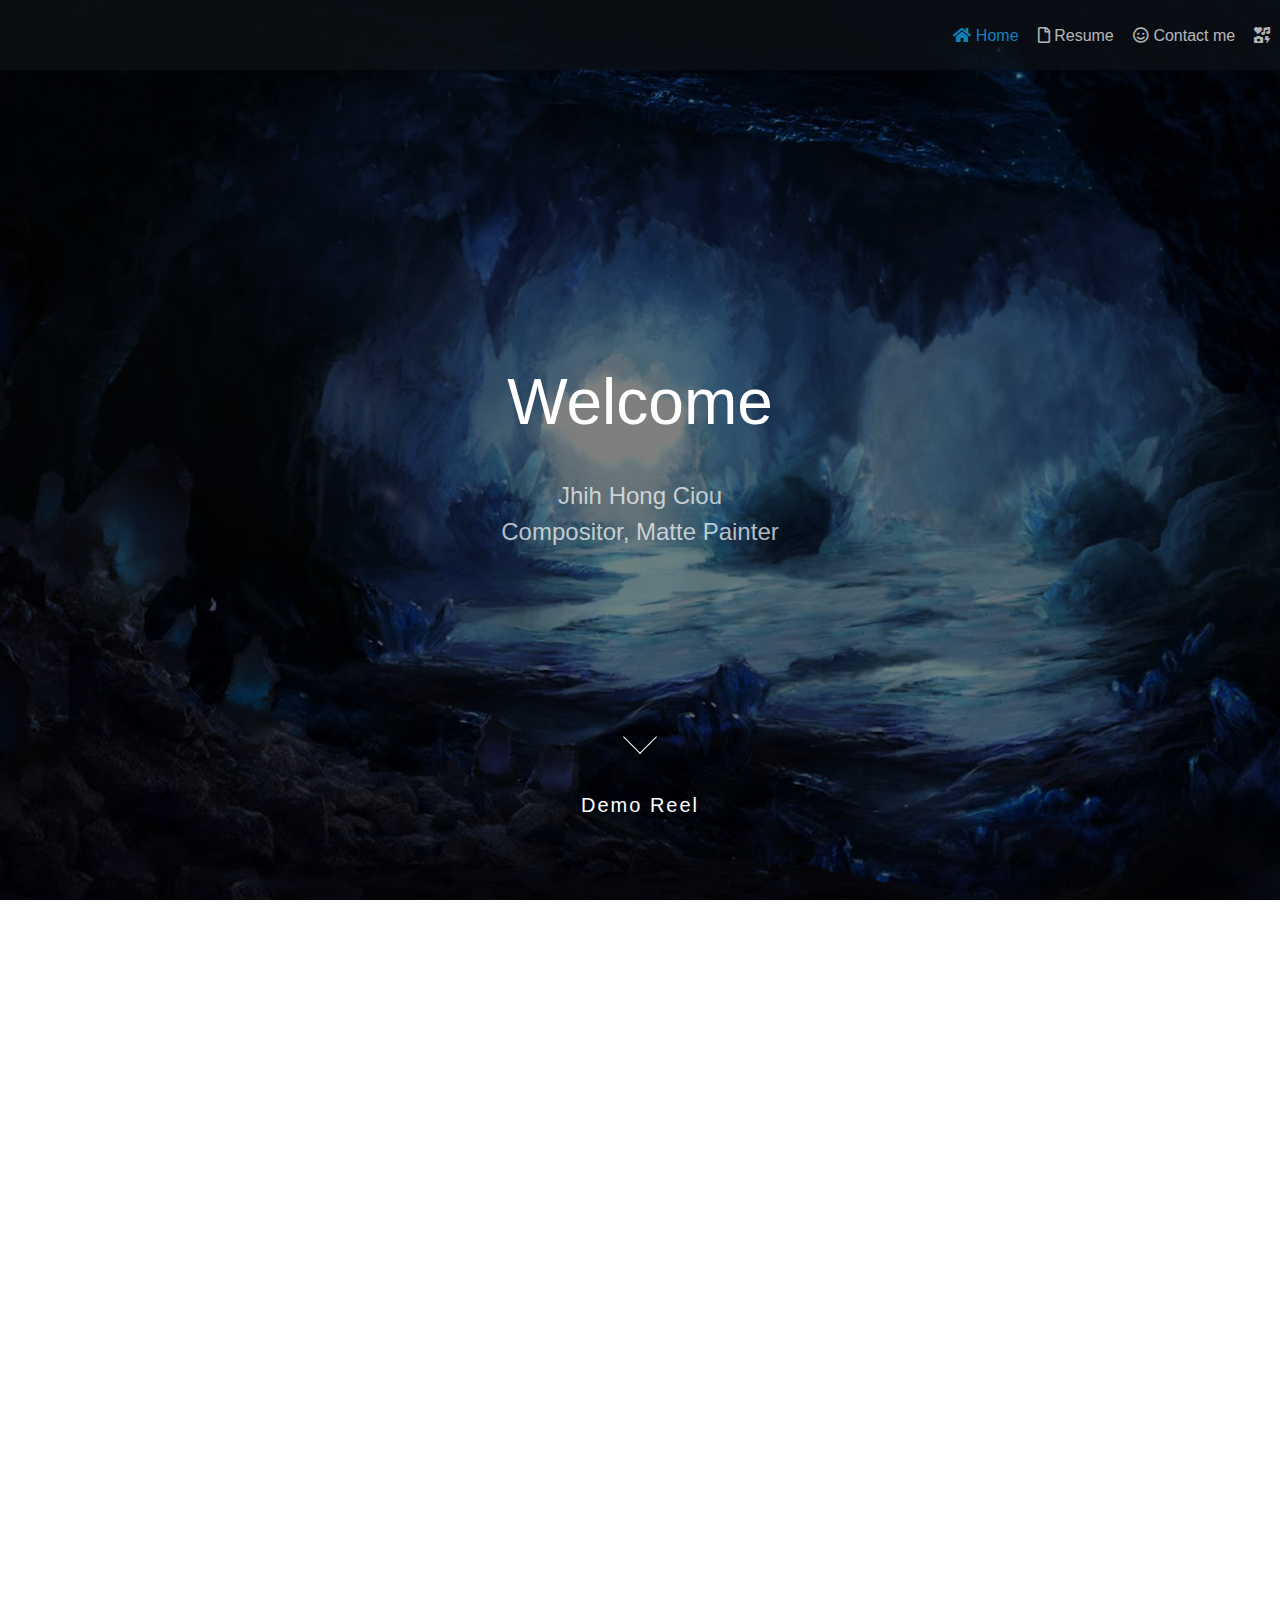
<file: index.html>
<html>

<head>
	<title>Nick Ciou</title>
	<meta charset="utf-8" />
	<meta name="viewport" content="width=device-width, initial-scale=1" />
	<link rel="stylesheet" href="assets/css/all.css" />
	<link rel="stylesheet" href="assets/css/main.css" />
	<link rel="icon" href="images/weblogo.ico">
</head>

<body>
	<!-- Nav bar -->
	<nav class="navbar top">
		<ul>
			<li><a href="index.html" class="active"><i class="fas fa-home"></i> Home</a></li>
			<li><a href="resume.html"><i class="far fa-file"></i> Resume</a></li>
			<li><a href="aboutme.html"><i class="far fa-smile"></i> Contact me</a></li>
			<li><a href="cookbook.html"><i class="fas fa-icons"></i></a></li>
		</ul>
	</nav>
	
	<!-- Welcome message -->
	<header id="headerIndexPage" class="scroll">
		<h1 class="raiseAnimation">Welcome</h1>
		<h2 class="raiseAnimation" align="middle">Jhih Hong Ciou<br>Compositor, Matte Painter</h2>
		<!-- scroll button -->
		<a href="#demoReel"><span></span>Demo Reel</a>
	</header>
	
	<!-- Demo Reel -->
	<section id="demoReel">
		<div  class="container">
			<iframe src="https://player.vimeo.com/video/388638720?title=0&byline=0&portrait=0" class="resp-iframe"  allow="autoplay; fullscreen" allowfullscreen></iframe>
		</div>
	</section>

</body>


</html>
</file>
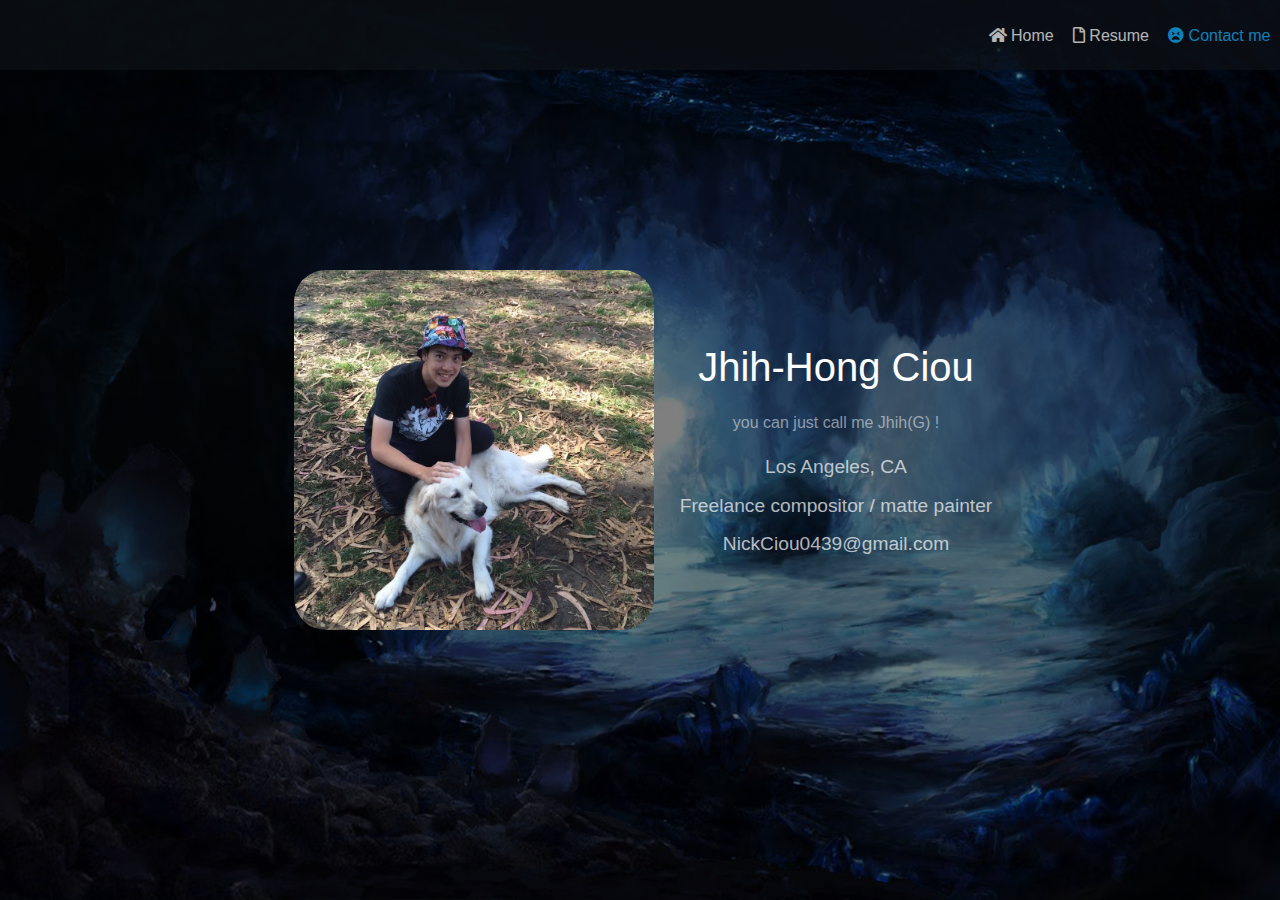
<file: aboutme.html>
<html>

<head>
	<title>Nick Ciou</title>
	<meta charset="utf-8" />
	<meta name="viewport" content="width=device-width, initial-scale=1" />
	<link rel="stylesheet" href="assets/css/all.css" />
	<link rel="stylesheet" href="assets/css/main.css" />
	<link rel="icon" href="images/weblogo.ico">
</head>

<body>
	<!-- Nav bar -->
	<nav class="navbar top">
		<ul>
			<li><a href="index.html"><i class="fas fa-home"></i> Home</a></li>
			<li><a href="resume.html"><i class="far fa-file"></i> Resume</a></li>
			<li><a href="aboutme.html" class="active"><i class="fas fa-tired"></i> Contact me</a></li>
		</ul>
	</nav>
	
	<section id="aboutMe">
		<div id="meBlock">
			<img src="images/index_me.jpg" alt=""/>
			<div id="aboutmeLineUp">
				<h1>Jhih-Hong Ciou</h1>
				<h3>you can just call me Jhih(G) !</h3>
				<h2>Los Angeles, CA <br>
				Freelance compositor / matte painter<br>
				NickCiou0439@gmail.com <br>
				<!-- 415-349-1752</h2> -->
			</div>
		</div>
	</section>
</body>


</html>
</file>
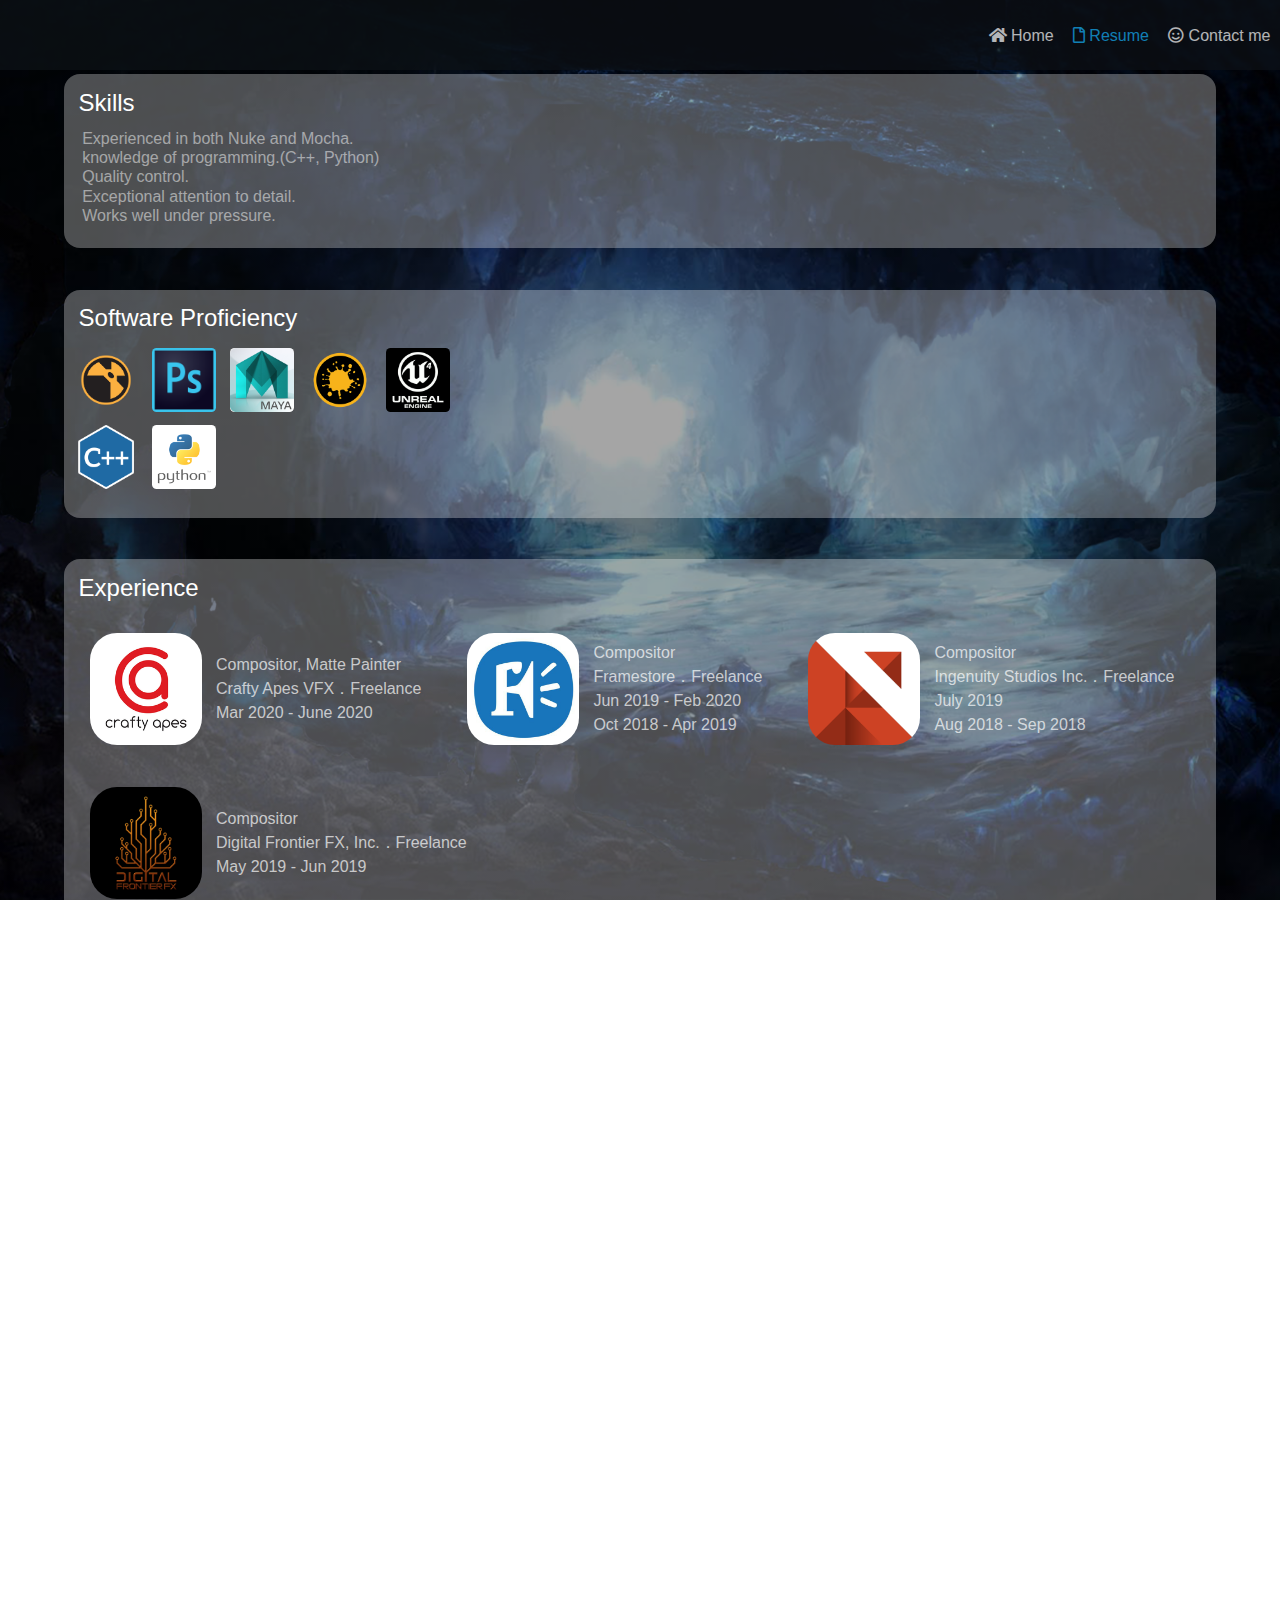
<file: resume.html>
<html>

<head>
	<title>Nick Ciou</title>
	<meta charset="utf-8" />
	<meta name="viewport" content="width=device-width, initial-scale=1" />
	<link rel="stylesheet" href="assets/css/all.css" />
	<link rel="stylesheet" href="assets/css/main.css" />
	<link rel="icon" href="images/weblogo.ico">
</head>

<body>
	<!-- Nav bar -->
	<nav class="navbar top">
		<ul>
			<li><a href="index.html"><i class="fas fa-home"></i> Home</a></li>
			<li><a href="resume.html" class="active"><i class="far fa-file"></i> Resume</a></li>
			<li><a href="aboutme.html"><i class="far fa-smile"></i> Contact me</a></li>
		</ul>
	</nav>

	<section id="resume">
		<!-- Blank Block -->
		<div id="blankBlock">
			<br>
		</div>

		<!-- Skills -->
		<div id="textBlock">
			<h1>Skills</h1>
			<h3>
				Experienced in both Nuke and Mocha.<br>
				knowledge of programming.(C++, Python)<br>
				Quality control.<br>
				Exceptional attention to detail.<br>
				Works well under pressure.<br>
			</h3>
			<br>
		</div>

		<!-- Software Proficiency -->
		<div id="textBlock">
			<h1>Software Proficiency</h1>
				<div id="softwareBlock">
						<img src="images/Icon/Nuke.png" alt=""/>
						<img src="images/Icon/Photoshop.png" alt=""/>
						<img src="images/Icon/Maya.png" alt=""/>
						<img src="images/Icon/Mari.png" alt=""/>
						<img src="images/Icon/Unreal.png" alt=""/><br>
						<img src="images/Icon/C.png" alt=""/>
						<img src="images/Icon/Python.png" alt=""/>
				</div>
			<br>
		</div>

		<!-- Experience -->
		<div id="textBlock">
			<h1>Experience</h1>
			<div id="blockWrap">
				<div id="experienceBlock">
					<img src="images/Icon/Crafty.png" alt=""/>
					<div id="experienceTextBlock">
						<h4>
							Compositor, Matte Painter<br>
							Crafty Apes VFX．Freelance<br>
							Mar 2020 - June 2020
						</h4>
					</div>
				</div>

				<div id="experienceBlock">
					<img src="images/Icon/Framestore.jpg" alt=""/>
					<div id="experienceTextBlock">
						<h4>
							Compositor<br>
							Framestore．Freelance<br>
							Jun 2019 - Feb 2020<br>
							Oct 2018 - Apr 2019
						</h4>
					</div>
				</div>

				<div id="experienceBlock">
					<img src="images/Icon/Ingenuity.png" alt=""/>
					<div id="experienceTextBlock">
						<h4>
							Compositor<br>
							Ingenuity Studios Inc.．Freelance<br>
							July 2019<br>
							Aug 2018 - Sep 2018
						</h4>
					</div>
				</div>

				<div id="experienceBlock">
					<img src="images/Icon/digitalFrontier.png" alt=""/>
					<div id="experienceTextBlock">
						<h4>
							Compositor<br>
							Digital Frontier FX, Inc.．Freelance<br>
							May 2019 - Jun 2019
						</h4>
					</div>
				</div>

			</div>
			<br>
		</div>

		<!-- Education -->
		<div id="textBlock">
			<h1>Education</h1>
			<h2>Academy of Art University</h2>
			<h3>MFA in Animation & Visual Effects, Specialized in Visual Effects, CA 2015-2018</h3>
			<h2>National Tsing Hua University</h2>
			<h3>Bachelor of Science degree in Computer Science, Taiwan 2011-2014</h3>
			<br>
		</div>

		<!-- Projects -->
		<div id="textBlock">
			<h1>Projects have been worked on</h1>
			<h2>TV series</h2>
			<h3>
				Westworld - Season 3&emsp;(2020)<br>
				Why woman kill - Season1&emsp;(2019)<br>
				Euphoria&emsp;(2019)<br>
				Jack Ryan - Season 2&emsp;(2019)<br>
			</h3><br>
			<h2>Independent films</h2>
			<h3>
				World of steam&emsp;(2018)<br>
				Is this Heaven&emsp;(2018)
			</h3><br>
			<h2>Commercials</h2>
			<h3>
				Exprian&emsp;(2020 Spring)<br>
				Xfinity&emsp;(2019 Winter)<br>
				Toyota&emsp;(2019 Winter)<br>
				GMC&emsp;(2019 Winter)<br>
				Reebok&emsp;(2019 Summer)<br>
				Google Pixel 3&emsp;(2019 Summer)<br>
				AT&T&emsp;(2019 Summer)
			</h3>
			<br>
		</div>

	</section>

</body>


</html>
</file>
<file: assets/css/main.css>
html, body, div, span, applet, object, iframe,
h1, h2, h3, h4, h5, h6, p, blockquote, pre,
a, abbr, acronym, address, big, cite, code,
del, dfn, em, img, ins, kbd, q, s, samp,
small, strike, strong, sub, sup, tt, var,
b, u, i, center,
dl, dt, dd, ol, ul, li,
fieldset, form, label, legend,
table, caption, tbody, tfoot, thead, tr, th, td,
article, aside, canvas, details, embed, 
figure, figcaption, footer, header, hgroup, 
menu, nav, output, ruby, section, summary,
time, mark, audio, video {
	margin: 0;
	padding: 0;
	border: 0;
	font-size: 100%;
	font: inherit;
	vertical-align: baseline;
}
/* HTML5 display-role reset for older browsers */
article, aside, details, figcaption, figure, 
footer, header, hgroup, menu, nav, section {
	display: block;
}
body {
	line-height: 1;
}
ol, ul {
	list-style: none;
}
blockquote, q {
	quotes: none;
}
blockquote:before, blockquote:after,
q:before, q:after {
	content: '';
	content: none;
}
table {
	border-collapse: collapse;
	border-spacing: 0;
}


/* Navigate bar */

.navbar {
	width: 100%;
	position: fixed;
}

.top {
	background: #0d1217;
	color: #fff;
	height: 70px;
	display: flex;
	opacity: 70%;
	justify-content: flex-end;
}

nav {
	transition: all 0.8s;
	z-index: 10002;
	font-family: "Nunito Sans", Arial, Helvetica, sans-serif;
	font-size: 1em;
}

	nav ul {
		list-style-type: none;
		margin: 0;
		padding: 0;
		display: flex;
		justify-content: flex-end;
		align-items: center;
	}

		nav ul li{
			margin: 0.1em;
			padding: 0.5em;
		}

			nav ul li a{
				color: rgba(255, 255, 255, 1);
				text-decoration: none;
			}
			
				nav ul li a:hover {
					color: white;
				}

				nav ul li a.active {
					color: #19B5FE;
				}


/* Home Page */

header {
	height: 100vh;
	display: flex;
	justify-content: center;
	align-items: center;
	flex-direction: column;
	background: linear-gradient(rgba(0, 0, 0, 0.5), rgba(0, 0, 0, 0.5)), url(../../images/Banner_image.png);
	background: -webkit-linear-gradient(rgba(0, 0, 0, 0.5), rgba(0, 0, 0, 0.5)), url(../../images/Banner_image.png);
	background-size: cover;
	background-attachment: fixed;
	background-position: center;
}

header h1 {
	font-family: "Nunito Sans", Arial, Helvetica, sans-serif;
	font-size: 4em;
	font-weight: 200;
	padding: .5em;
	color: #fff;
}

header h2 {
	font-family: "Nunito Sans", Arial, Helvetica, sans-serif;
	font-size: 1.5em;
	font-weight: 50;
	padding: .5em;
	line-height: 1.5;
	color: rgba(255, 255, 255, .7);
}

/* scroll button */

.scroll a {
	position: absolute;
	bottom: 2em;
	z-index: 2;
	display: inline-block;
	-webkit-transform: translate(0, -50%);
	transform: translate(0, -50%);
	color: #fff;
	font : normal 400 20px/1 'Josefin Sans', sans-serif;
	letter-spacing: .1em;
	text-decoration: none;
	transition: opacity .3s;
}

.scroll a:hover {
	opacity: .5;
}

#headerIndexPage a {
	padding-top: 70px;
}

#headerIndexPage a span {
	position: absolute;
	top: 0;
	left: 50%;
	width: 24px;
	height: 24px;
	margin-left: -12px;
	border-left: 1px solid #fff;
	border-bottom: 1px solid #fff;
	-webkit-transform: rotateZ(-45deg);
	transform: rotateZ(-45deg);
	-webkit-animation: sdb06 1.5s infinite;
	animation: sdb06 1.5s infinite;
	box-sizing: border-box;
}

@-webkit-keyframes sdb06 {
	0% {
		-webkit-transform: rotateY(0) rotateZ(-45deg) translate(0, 0);
		opacity: 0;
	}
	50% {
		opacity: 1;
	}
	100% {
		-webkit-transform: rotateY(720deg) rotateZ(-45deg) translate(-20px, 20px);
		opacity: 0;
	}
}

@keyframes sdb06 {
	0% {
		transform: rotateY(0) rotateZ(-45deg) translate(0, 0);
		opacity: 0;
	}
	50% {
		opacity: 1;
	}
	100% {
		transform: rotateY(720deg) rotateZ(-45deg) translate(-20px, 20px);
		opacity: 0;
	}
}


/* front page text animtaion */

.raiseAnimation {
	animation-duration: 2s;
	animation-name: fadein;
}

@keyframes fadein {
	from {
		transform: translateY(.5em);
		opacity: 0%;
	}
	to {
		transform: translateY(0em);
		opacity: 100%;
	}
}


/* section demoReel */

#demoReel{
	background: linear-gradient(rgba(0, 0, 0, 0.5), rgba(0, 0, 0, 0.5)), url(../../images/Banner_image.png);
	background: -webkit-linear-gradient(rgba(0, 0, 0, 0.5), rgba(0, 0, 0, 0.5)), url(../../images/Banner_image.png);
	background-size: cover;
	background-attachment: fixed;
	background-position: center;
}


/* Video container*/

.container {
	position: relative;
	overflow: hidden;
	padding-top: 56.25%; /* 16:9 Aspect Ratio (divide 9 by 16 = 0.5625) */
	transform: scale(0.7);
	bottom: 3em;
}

.resp-iframe {
	position: absolute;
	top: 0;
	left: 0;
	width: 100%;
	height: 100%;
	border: 0;
	text-align:center;
}


/* section resume */

#resume {
	/*height: 100%;*/
	display: flex;
	/*justify-content: center;*/
	align-items: left;
	flex-direction: column;
	background: linear-gradient(rgba(0, 0, 0, 0.5), rgba(0, 0, 0, 0.5)), url(../../images/Banner_image.png);
	background: -webkit-linear-gradient(rgba(0, 0, 0, 0.5), rgba(0, 0, 0, 0.5)), url(../../images/Banner_image.png);
	background-size: cover;
	background-attachment: fixed;
	background-position: center;
	
	/*border: solid red 5px;*/
}

#resume h1 {
	font-family: "Nunito Sans", Arial, Helvetica, sans-serif;
	font-size: 1.5em;
	font-weight: 200;
	padding: .4em;
	line-height: 1.2;
	color: #fff;
}

#resume h2 {
	font-family: "Nunito Sans", Arial, Helvetica, sans-serif;
	font-size: 1em;
	font-weight: 50;
	padding: 2px;
	line-height: 1.5;
	color: rgba(255, 255, 255, .7);
	transform: translateX(.5em);
}

#resume h3 {
	font-family: "Nunito Sans", Arial, Helvetica, sans-serif;
	font-size: 1em;
	font-weight: 50;
	padding: 2px;
	line-height: 1.2;
	color: rgba(255, 255, 255, .5);
	transform: translateX(.7em);
}

#resume h4 {
	font-family: "Nunito Sans", Arial, Helvetica, sans-serif;
	font-size: 1em;
	font-weight: 50;
	padding: 2px;
	margin: 5px;
	line-height: 1.5;
	color: rgba(255, 255, 255, .7);
	/*border: solid red 2px;*/
}

#resume p {
	font-family: "Nunito Sans", Arial, Helvetica, sans-serif;
	font-size: 1em;
	font-weight: 200;
	padding: .5em;
	color: rgba(255, 255, 255, .5);
	transform: translateX(.1em);
}

#textBlock {
	display: flex;
	justify-content: center;
	flex-direction: column;
	border-radius: 1em;
	padding: 5px;
	margin: 1em;
	background-color: rgba(255, 255, 255, .3);
	margin-left: 5%;
	margin-right: 5%;
	margin-bottom: 2%;
	/*border: solid red 5px;*/
}

#blankBlock {
	display: flex;
	justify-content: center;
	flex-direction: column;
	padding: 5px;
	margin: 1em;
	/*border: solid red 5px;*/
}

#blockWrap{
	display: flex;
	flex-direction: row;
	flex-wrap: wrap;
}

#textBlock #experienceBlock {
	display: flex;
	margin: 1em;
	/*border: solid red 2px;*/
}

#textBlock #softwareBlock img{
	width: 4em;
	height: 4em;
	border-radius: .6em;
	padding: 5px;
	border: 2px;
}

#textBlock #experienceBlock img{
	width: 7em;
	height: 7em;
	border-radius: 2em;
	padding: 5px;
	/*border: solid red 2px;*/
}

#textBlock #experienceBlock #experienceTextBlock {
	display: flex;
	flex-direction: column;
	justify-content: center;
	transform: translateY(-.0em);
	padding: 2px;
	/*border: solid red 2px;*/
}


/* section aboutMe */

#aboutMe {
	height: 100%;
	margin: 0;
	display: flex;
	justify-content: center;
	flex-direction: column;
	background: linear-gradient(rgba(0, 0, 0, 0.5), rgba(0, 0, 0, 0.5)), url(../../images/Banner_image.png);
	background: -webkit-linear-gradient(rgba(0, 0, 0, 0.5), rgba(0, 0, 0, 0.5)), url(../../images/Banner_image.png);
	background-size: cover;
	background-attachment: fixed;
	background-position: center;
}

#aboutMe h1 {
	font-family: "Nunito Sans", Arial, Helvetica, sans-serif;
	font-size: 2.5em;
	font-weight: 200;
	padding: .5em;
	color: #fff;
}

#aboutMe h2 {
	font-family: "Nunito Sans", Arial, Helvetica, sans-serif;
	font-size: 1.2em;
	font-weight: 50;
	padding: .5em;
	line-height: 2;
	color: rgba(255, 255, 255, .7);
	text-align: center;
}

#aboutMe h3 {
	font-family: "Nunito Sans", Arial, Helvetica, sans-serif;
	font-size: 1em;
	font-weight: 200;
	padding: .5em;
	/*transform: translateY(-1em);*/
	color: rgba(255, 255, 255, .5);
}

#aboutMe img {
	width: 40vh;
	height: 40vh;
	border-radius: 3em;
	padding: 1em;
}


/* div aboutMe text lineup*/

#meBlock {
	display: flex;
	/*background-color: rgba(255, 255, 255, .15);*/
	justify-content: center;
	flex-wrap: wrap;
	/*transform: translateY(3vh);*/
	/*border: solid red 2px;*/
}

#aboutmeLineUp {
	display: flex;
	flex-direction: column;
	justify-content: center;
	align-items: center;
}


/* Responsive */
@media only screen and (max-width:600px) {
	#container {
	display: flex;
	justify-content: center;
	align-items: center;
	flex-direction: column;
	
	background: linear-gradient(rgba(255, 255, 255, 0.2), rgba(255, 255, 255, 0.2)), url(../../images/Banner_image.png);
	background: -webkit-linear-gradient(rgba(255, 255, 255, 0.2), rgba(255, 255, 255, 0.2)), url(../../images/Banner_image.png);
	background-size: cover;
	background-attachment: fixed;
	background-position: center;
}

	#container: before {
		content: "";
		display: block;
		position: fixed;
		left: 0;
		top: 0;
		width: 100%;
		height: 100%;
		z-index: -10;
		background: linear-gradient(rgba(255, 255, 255, 0.2), rgba(255, 255, 255, 0.2)), url(../../images/Banner_image.png);
		background: -webkit-linear-gradient(rgba(255, 255, 255, 0.2), rgba(255, 255, 255, 0.2)), url(../../images/Banner_image.png);
		-webkit-background-size: cover;
		-moz-background-size: cover;
		-o-background-size: cover;
		background-size: cover;
	}
}
</file>
